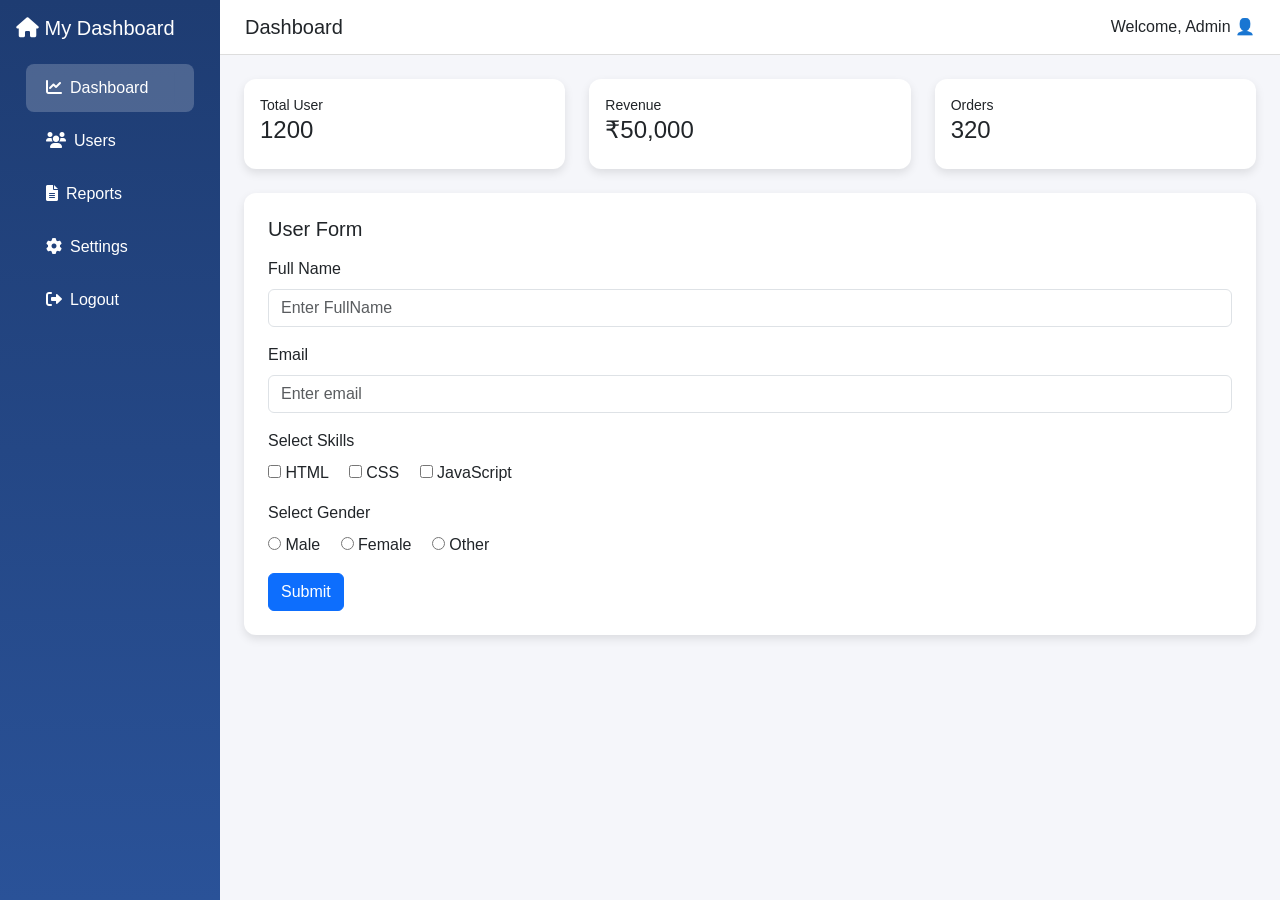
<file: html/omkar-ajay-shyamrathi-nikhilesh/index.html>
<!DOCTYPE html>
<html lang="en">
<head>
  <meta charset="UTF-8">
  <meta name="viewport" content="width=device-width, initial-scale=1.0">
  <title>Dashboard</title>

  <!-- Bootstrap CDN -->
  <link href="https://cdn.jsdelivr.net/npm/bootstrap@5.3.0/dist/css/bootstrap.min.css" rel="stylesheet">

  <!-- Font Awesome -->
  <link href="https://cdnjs.cloudflare.com/ajax/libs/font-awesome/6.0.0/css/all.min.css" rel="stylesheet">

  <!-- Custom CSS -->
  <link rel="stylesheet" href="style.css">
</head>

<body>

  <!-- Sidebar Created by Ajay Sonwane -->
  <div class="sidebar p-3">
    <h5 class="mb-4"><i class="fas fa-home"></i> My Dashboard</h5>

    <a href="#" class="active" ><i class="fas fa-chart-line me-2"></i>Dashboard</a>
    <a href="#" onclick="sidebarbtn()"><i class="fas fa-users me-2" ></i>Users</a>
    <a href="#" onclick="sidebarbtn()"><i class="fas fa-file-alt me-2"></i>Reports</a>
    <a href="#" onclick="sidebarbtn()"><i class="fas fa-cog me-2"></i>Settings</a>
    <a href="#" onclick="sidebarbtn()"><i class="fas fa-sign-out-alt me-2"></i>Logout</a>
  </div>

  <!-- Main Content Created By Nikhilesh Raut -->
  <div class="main">

    <!-- Header -->
    <div class="topbar d-flex justify-content-between align-items-center">
      <h5 class="mb-0">Dashboard</h5>
      <div>Welcome, Admin 👤</div>
    </div>

    <div class="container-fluid p-4">

      <!-- Cards Created By Shyam Rathi-->
      <div class="row g-4 mb-4">
        <div class="col-md-4">
          <div class="card p-3">
            <small>Total User</small>
            <h4>1200</h4>
          </div>
        </div>

        <div class="col-md-4">
          <div class="card p-3">
            <small>Revenue</small>
            <h4>₹50,000</h4>
          </div>
        </div>

        <div class="col-md-4">
          <div class="card p-3">
            <small>Orders</small>
            <h4>320</h4>
          </div>
        </div>
      </div>

      <!-- Form Created by Omkar Kulkarni -->
      <div class="card p-4">
        <h5 class="mb-3">User Form</h5>

        <form onsubmit="return showMessage()">
  <div class="mb-3">
    <label class="form-label">Full Name</label>
    <input type="text" class="form-control" required placeholder="Enter FullName" id="fullname">
  </div>

  <div class="mb-3">
    <label class="form-label">Email</label>
    <input type="email" class="form-control" required placeholder="Enter email">
  </div>

  <div class="mb-3">
    <label class="form-label">Select Skills</label><br>
    <input type="checkbox"> HTML
    <input type="checkbox" class="ms-3"> CSS
    <input type="checkbox" class="ms-3"> JavaScript
  </div>

  <div class="mb-3">
    <label class="form-label">Select Gender</label><br>
    <input type="radio" name="gender"> Male
    <input type="radio" name="gender" class="ms-3"> Female
    <input type="radio" name="gender" class="ms-3"> Other
  </div>

  <button type="submit" class="btn btn-primary">Submit</button>
</form>
      </div>

    </div>
  </div>

    <script>
function showMessage() {
    let name = document.getElementById("fullname").value;

    if (name.trim() === "") {
        alert("Please enter your full name ");
        return false; 
    } else {
        alert("Form Submitted Successfully ");
        return true;   
    }
}

function sidebarbtn(){
    alert('functionality Not added till Yet');
}
</script>
</body>
</html>
</file>
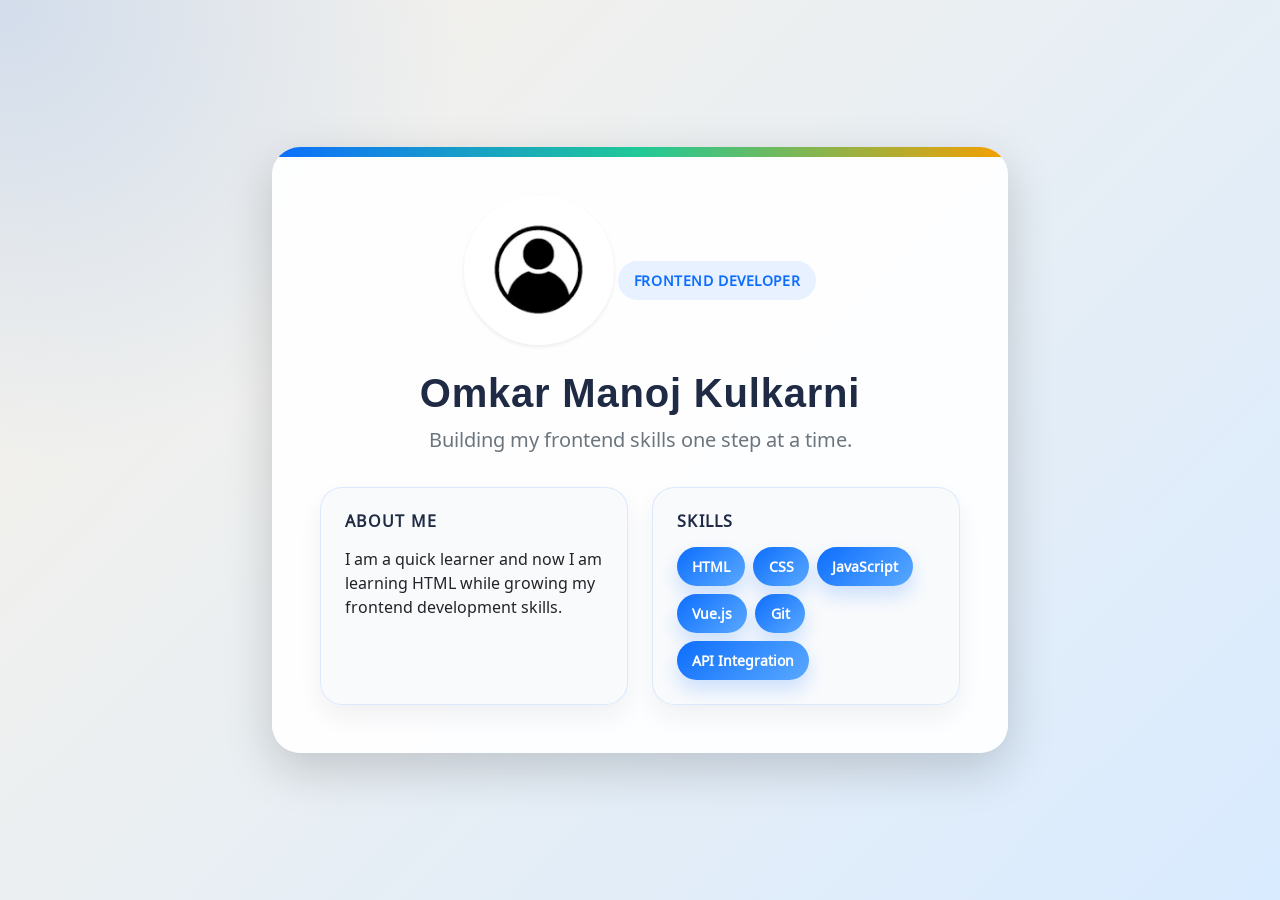
<file: html/omkark_1/Assignment.html>
<!DOCTYPE html>
<html lang="en">
<head>
    <meta charset="UTF-8">
    <meta name="viewport" content="width=device-width, initial-scale=1.0">
    <title>Profile Page</title>
    <link
        href="https://cdn.jsdelivr.net/npm/bootstrap@5.3.8/dist/css/bootstrap.min.css"
        rel="stylesheet"
        integrity="sha384-sRIl4kxILFvY47J16cr9ZwB07vP4J8+LH7qKQnuqkuIAvNWLzeN8tE5YBujZqJLB"
        crossorigin="anonymous">
        <link rel="preconnect" href="https://fonts.googleapis.com">
<link rel="preconnect" href="https://fonts.gstatic.com" crossorigin>
<link href="https://fonts.googleapis.com/css2?family=Noto+Sans+Hanifi+Rohingya:wght@400..700&family=Noto+Sans+Pahawh+Hmong&family=Roboto:ital,wght@0,100..900;1,100..900&display=swap" rel="stylesheet">
    <link rel="stylesheet" href="style.css">
</head>
<body>
    <main class="profile-page py-5">
        <div class="container">
            <div class="row justify-content-center">
                <div class="col-12 col-md-10 col-lg-8">
                    <section class="card profile-card border-0 shadow-lg">
                        <div class="card-body p-4 p-md-5">
                            <div class="text-center">
                                <img src="./logo_1.png" alt="Profile Image" class="profile-img shadow-sm mb-4">
                                <span class="role-pill mb-3 d-inline-block">Frontend Developer</span>
                                <h1 class="display-6 fw-bold mb-2">Omkar Manoj Kulkarni</h1>
                                <p class="lead text-secondary mb-0">Building my frontend skills one step at a time.</p>
                            </div>

                            <div class="row g-4 mt-2">
                                <div class="col-md-6">
                                    <div class="info-block h-100">
                                        <h2 class="section-title">About Me</h2>
                                        <p class="mb-0">
                                            I am a quick learner and now I am learning HTML while growing my frontend development skills.
                                        </p>
                                    </div>
                                </div>

                                <div class="col-md-6">
                                    <div class="info-block h-100">
                                        <h2 class="section-title">Skills</h2>
                                        <div class="d-flex flex-wrap gap-2">
                                            <span class="skill-badge">HTML</span>
                                            <span class="skill-badge">CSS</span>
                                            <span class="skill-badge">JavaScript</span>
                                            <span class="skill-badge">Vue.js</span>
                                            <span class="skill-badge">Git</span>
                                            <span class="skill-badge">API Integration</span>
                                        </div>
                                    </div>
                                </div>
                            </div>
                        </div>
                    </section>
                </div>
            </div>
        </div>
    </main>

    <script
        src="https://cdn.jsdelivr.net/npm/bootstrap@5.3.8/dist/js/bootstrap.bundle.min.js"
        integrity="sha384-FKyoEForCGlyvwx9Hj09JcYn3nv7wiPVlz7YYwJrWVcXK/BmnVDxM+D2scQbITxI"
        crossorigin="anonymous"></script>
</body>
</html>
</file>
<file: html/omkar-ajay-shyamrathi-nikhilesh/style.css>
/* Body */
body {
  background-color: #f5f6fa;
  margin: 0;
  font-family: Arial, sans-serif;
}

/* Sidebar */
.sidebar {
  height: 100vh;
  width: 220px;
  position: fixed;
  background: linear-gradient(180deg, #1e3c72, #2a5298);
  color: white;
}

/* Sidebar links */
.sidebar a {
  color: white;
  text-decoration: none;
  display: block;
  padding: 12px 20px;
  border-radius: 8px;
  margin: 5px 10px;
  transition: 0.3s;
}

.sidebar a:hover,
.sidebar a.active {
  background-color: rgba(255, 255, 255, 0.2);
}

/* Main content shift */
.main {
  margin-left: 220px;
}

/* Header */
.topbar {
  background: white;
  padding: 15px 25px;
  border-bottom: 1px solid #ddd;
}

/* Cards */
.card {
  border: none;
  border-radius: 12px;
  box-shadow: 0 4px 10px rgba(0,0,0,0.1);
}
</file>
<file: html/omkark_1/style.css>
:root {
    --page-start: #f8f2e8;
    --page-end: #d9ebff;
    --card-bg: rgba(255, 255, 255, 0.92);
    --heading: #1f2a44;
    --text: #4c5d73;
    --accent: #0d6efd;
    --accent-soft: #e8f1ff;
    --border-soft: rgba(13, 110, 253, 0.12);
}

body {
    min-height: 100vh;
     font-family: "Noto Sans Pahawh Hmong", sans-serif;
  font-weight: 400;
  font-style: normal;
    /* font-family: "Segoe UI", Tahoma, Geneva, Verdana, sans-serif; */
    color: var(--text);
    background:
        radial-gradient(circle at top left, rgba(13, 110, 253, 0.16), transparent 30%),
        linear-gradient(135deg, var(--page-start), var(--page-end));
}

.profile-page {
    min-height: 100vh;
    display: flex;
    align-items: center;
}

.profile-card {
    position: relative;
    overflow: hidden;
    border-radius: 28px;
    background: var(--card-bg);
    backdrop-filter: blur(10px);
}

.profile-card::before {
    content: "";
    position: absolute;
    inset: 0 0 auto;
    height: 10px;
    background: linear-gradient(90deg, #0d6efd, #20c997, #f59f00);
}

.profile-img {
    width: 150px;
    height: 150px;
    object-fit: cover;
    border-radius: 50%;
    border: 5px solid #ffffff;
    background-color: #f1f5f9;
}

h1 {
    font-family: "ProfileDisplay", "Segoe UI", Tahoma, Geneva, Verdana, sans-serif;
    color: var(--heading);
    letter-spacing: 0.02em;
}

.role-pill {
    padding: 0.55rem 1rem;
    border-radius: 999px;
    background-color: var(--accent-soft);
    color: var(--accent);
    font-size: 0.9rem;
    font-weight: 700;
    letter-spacing: 0.04em;
    text-transform: uppercase;
}

.info-block {
    height: 100%;
    padding: 1.5rem;
    border: 1px solid var(--border-soft);
    border-radius: 22px;
    background: rgba(248, 250, 252, 0.9);
    box-shadow: 0 12px 24px rgba(31, 42, 68, 0.06);
}

.section-title {
    margin-bottom: 1rem;
    color: var(--heading);
    font-size: 1rem;
    font-weight: 700;
    letter-spacing: 0.08em;
    text-transform: uppercase;
}

.skill-badge {
    display: inline-flex;
    align-items: center;
    padding: 0.55rem 0.95rem;
    border-radius: 999px;
    background: linear-gradient(135deg, #0d6efd, #5aa9ff);
    color: #ffffff;
    font-size: 0.9rem;
    font-weight: 600;
    box-shadow: 0 10px 18px rgba(13, 110, 253, 0.18);
}

@media (max-width: 767.98px) {
    .profile-card {
        border-radius: 22px;
    }

    .profile-img {
        width: 120px;
        height: 120px;
    }

    .info-block {
        padding: 1.25rem;
    }
}
</file>
